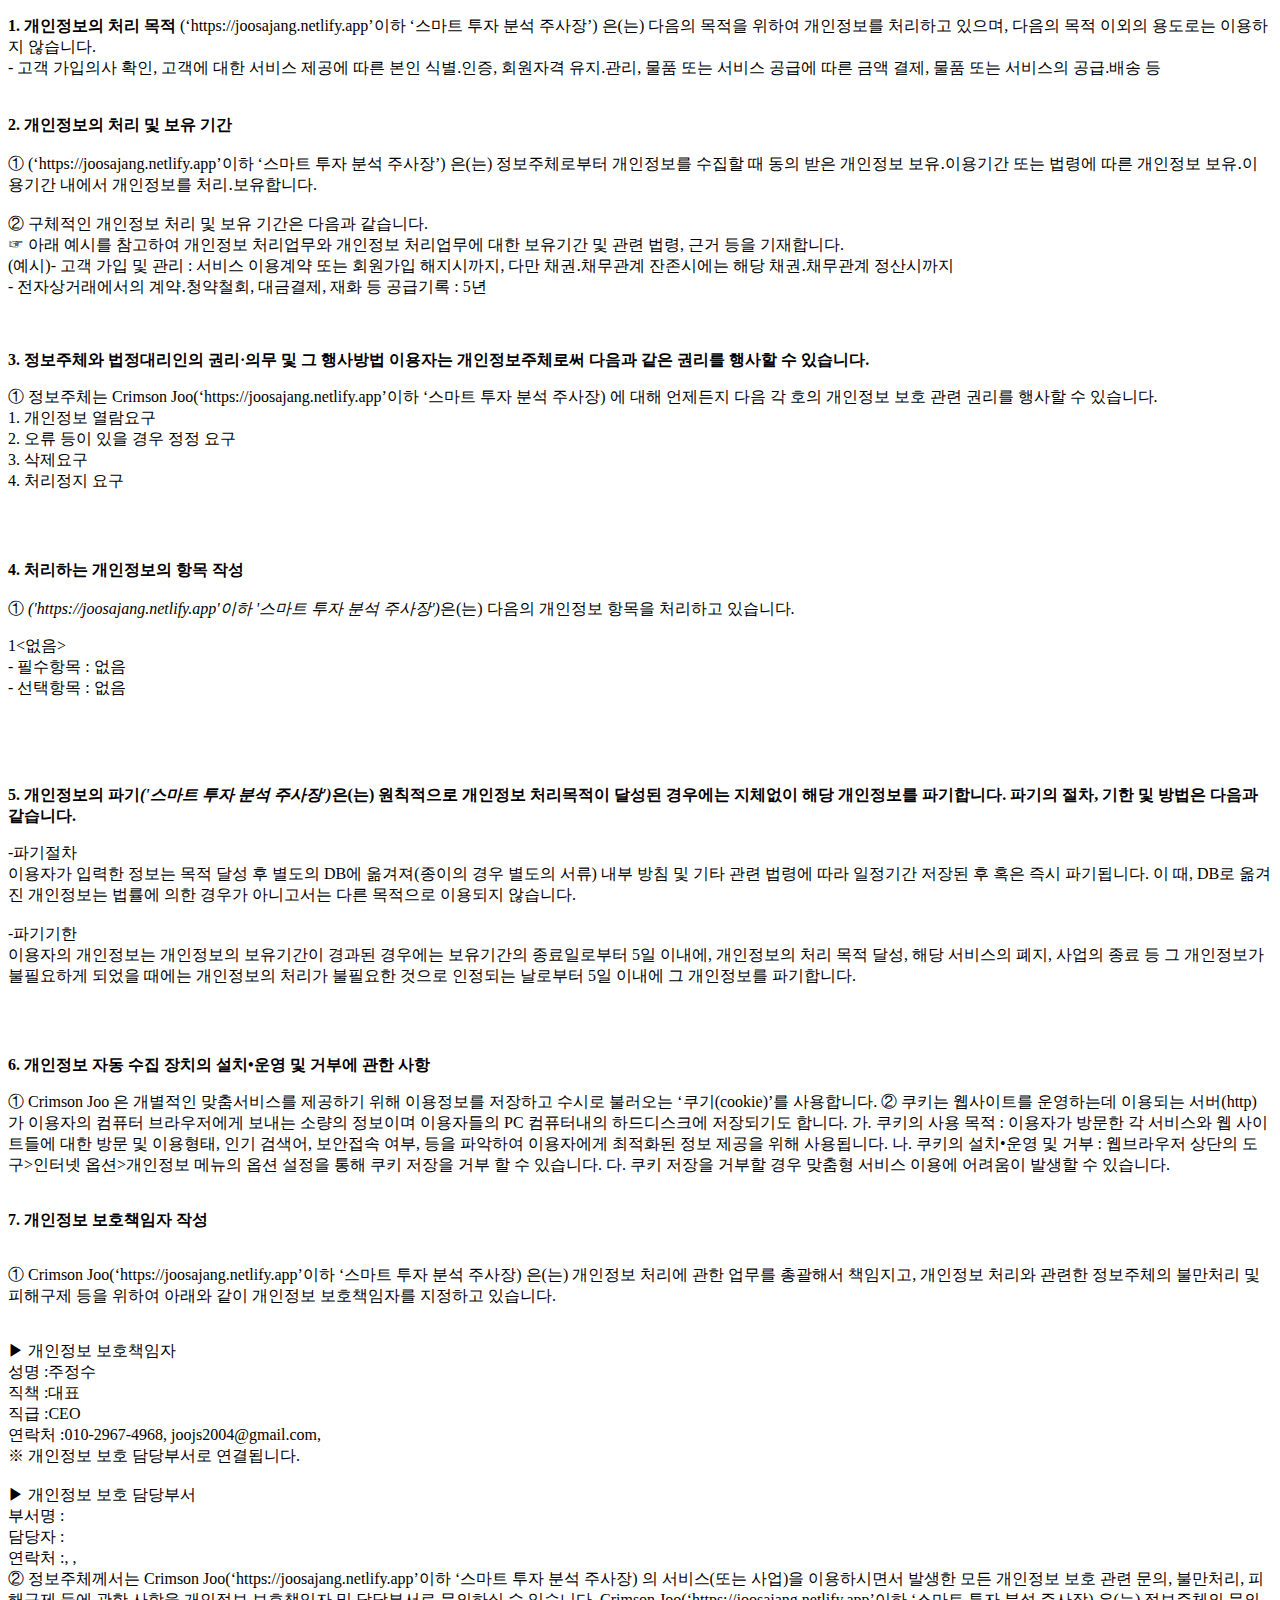
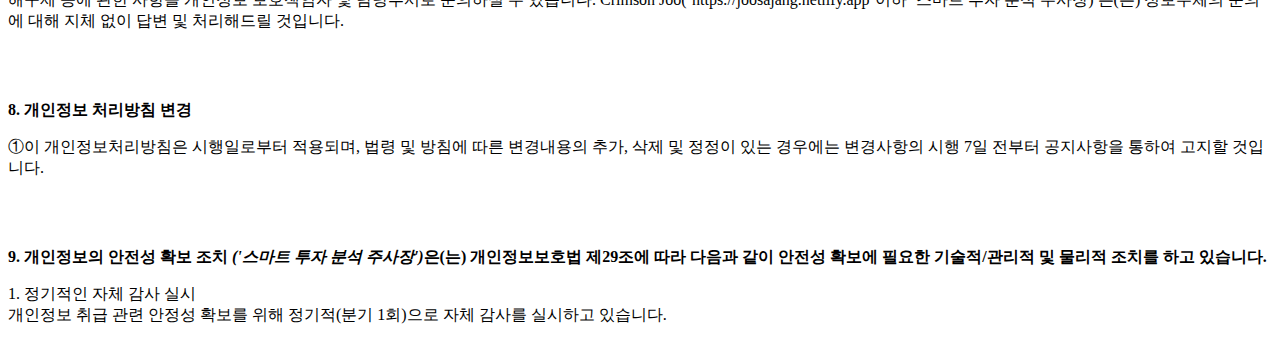
<file: privacy.html>
<!DOCTYPE html PUBLIC "-//W3C//DTD XHTML 1.0 Transitional//EN" "http://www.w3.org/TR/xhtml1/DTD/xhtml1-transitional.dtd">
<html xmlns="http://www.w3.org/1999/xhtml" xml:lang="ko" lang="ko">
<head>
<meta http-equiv="Content-Type" content="text/html; charset=UTF-8">


<title>개인정보처리방침</title>
</head>
<body>
	<p><strong>1. 개인정보의 처리 목적</strong> <Crimson Joo>(‘https://joosajang.netlify.app’이하 ‘스마트 투자 분석 주사장’) 은(는) 다음의 목적을 위하여 개인정보를 처리하고 있으며, 다음의 목적 이외의 용도로는 이용하지 않습니다.</br> - 고객 가입의사 확인, 고객에 대한 서비스 제공에 따른 본인 식별.인증, 회원자격 유지.관리, 물품 또는 서비스 공급에 따른 금액 결제, 물품 또는 서비스의 공급.배송 등</br></br></br><strong>2. 개인정보의 처리 및 보유 기간</strong></br></br>① <Crimson Joo>(‘https://joosajang.netlify.app’이하 ‘스마트 투자 분석 주사장’) 은(는) 정보주체로부터 개인정보를 수집할 때 동의 받은 개인정보 보유․이용기간 또는 법령에 따른 개인정보 보유․이용기간 내에서 개인정보를 처리․보유합니다.</br></br>② 구체적인 개인정보 처리 및 보유 기간은 다음과 같습니다.</br>☞ 아래 예시를 참고하여 개인정보 처리업무와  개인정보 처리업무에 대한 보유기간 및 관련 법령, 근거 등을 기재합니다.</br>(예시)- 고객 가입 및 관리 : 서비스 이용계약 또는 회원가입 해지시까지, 다만 채권․채무관계 잔존시에는 해당 채권․채무관계 정산시까지</br>- 전자상거래에서의 계약․청약철회, 대금결제, 재화 등 공급기록 : 5년 </br></br></br>

<p class="lh6 bs4"><strong>3. 정보주체와 법정대리인의 권리·의무 및 그 행사방법 이용자는 개인정보주체로써 다음과 같은 권리를 행사할 수 있습니다.</strong></p><p class="ls2">① 정보주체는 Crimson Joo(‘https://joosajang.netlify.app’이하 ‘스마트 투자 분석 주사장) 에 대해 언제든지 다음 각 호의 개인정보 보호 관련 권리를 행사할 수 있습니다.</br>1. 개인정보 열람요구</br> 2. 오류 등이 있을 경우 정정 요구</br> 3. 삭제요구</br> 4. 처리정지 요구</p></br></br><p class='lh6 bs4'><strong>4. 처리하는 개인정보의 항목 작성 </strong></br></br> ① <em class="emphasis"><Crimson Joo>('https://joosajang.netlify.app'이하  '스마트 투자 분석 주사장')</em>은(는) 다음의 개인정보 항목을 처리하고 있습니다.</p><p class='ls2'>1<없음></br>- 필수항목 : 없음</br>- 선택항목 : 없음</p></br></br></br><p class='lh6 bs4'><strong>5. 개인정보의 파기<em class="emphasis"><Crimson Joo>('스마트 투자 분석 주사장')</em>은(는) 원칙적으로 개인정보 처리목적이 달성된 경우에는 지체없이 해당 개인정보를 파기합니다. 파기의 절차, 기한 및 방법은 다음과 같습니다.</strong></p><p class='ls2'>-파기절차</br>이용자가 입력한 정보는 목적 달성 후 별도의 DB에 옮겨져(종이의 경우 별도의 서류) 내부 방침 및 기타 관련 법령에 따라 일정기간 저장된 후 혹은 즉시 파기됩니다. 이 때, DB로 옮겨진 개인정보는 법률에 의한 경우가 아니고서는 다른 목적으로 이용되지 않습니다.</br></br>-파기기한</br>이용자의 개인정보는 개인정보의 보유기간이 경과된 경우에는 보유기간의 종료일로부터 5일 이내에, 개인정보의 처리 목적 달성, 해당 서비스의 폐지, 사업의 종료 등 그 개인정보가 불필요하게 되었을 때에는 개인정보의 처리가 불필요한 것으로 인정되는 날로부터 5일 이내에 그 개인정보를 파기합니다.</p><p class='ls2'></p></br></br><p class="lh6 bs4"><strong>6. 개인정보 자동 수집 장치의 설치•운영 및 거부에 관한 사항</strong></p><p class="ls2">① Crimson Joo 은 개별적인 맞춤서비스를 제공하기 위해 이용정보를 저장하고 수시로 불러오는 ‘쿠기(cookie)’를 사용합니다.
② 쿠키는 웹사이트를 운영하는데 이용되는 서버(http)가 이용자의 컴퓨터 브라우저에게 보내는 소량의 정보이며 이용자들의 PC 컴퓨터내의 하드디스크에 저장되기도 합니다.
가. 쿠키의 사용 목적 : 이용자가 방문한 각 서비스와 웹 사이트들에 대한 방문 및 이용형태, 인기 검색어, 보안접속 여부, 등을 파악하여 이용자에게 최적화된 정보 제공을 위해 사용됩니다.
나. 쿠키의 설치•운영 및 거부 : 웹브라우저 상단의 도구>인터넷 옵션>개인정보 메뉴의 옵션 설정을 통해 쿠키 저장을 거부 할 수 있습니다.
다. 쿠키 저장을 거부할 경우 맞춤형 서비스 이용에 어려움이 발생할 수 있습니다.</br></br><p class='lh6 bs4'><strong>7. 개인정보 보호책임자 작성 </strong></p><br/> ①  Crimson Joo(‘https://joosajang.netlify.app’이하 ‘스마트 투자 분석 주사장) 은(는) 개인정보 처리에 관한 업무를 총괄해서 책임지고, 개인정보 처리와 관련한 정보주체의 불만처리 및 피해구제 등을 위하여 아래와 같이 개인정보 보호책임자를 지정하고 있습니다.<p class='ls2'><br/>▶ 개인정보 보호책임자 <br/>성명 :주정수<br/>직책 :대표<br/>직급 :CEO<br/>연락처 :010-2967-4968, joojs2004@gmail.com, <br/>※ 개인정보 보호 담당부서로 연결됩니다.<br/> <br/>▶ 개인정보 보호 담당부서<br/>부서명 :<br/>담당자 :<br/>연락처 :, , <br/>② 정보주체께서는 Crimson Joo(‘https://joosajang.netlify.app’이하 ‘스마트 투자 분석 주사장) 의 서비스(또는 사업)을 이용하시면서 발생한 모든 개인정보 보호 관련 문의, 불만처리, 피해구제 등에 관한 사항을 개인정보 보호책임자 및 담당부서로 문의하실 수 있습니다. Crimson Joo(‘https://joosajang.netlify.app’이하 ‘스마트 투자 분석 주사장) 은(는) 정보주체의 문의에 대해 지체 없이 답변 및 처리해드릴 것입니다.</p></br></br><p class='lh6 bs4'><strong>8. 개인정보 처리방침 변경 </strong></p><p>①이 개인정보처리방침은 시행일로부터 적용되며, 법령 및 방침에 따른 변경내용의 추가, 삭제 및 정정이 있는 경우에는 변경사항의 시행 7일 전부터 공지사항을 통하여 고지할 것입니다.</p></br></br><p class='lh6 bs4'><strong>9. 개인정보의 안전성 확보 조치 <em class="emphasis"><Crimson Joo>('스마트 투자 분석 주사장')</em>은(는) 개인정보보호법 제29조에 따라 다음과 같이 안전성 확보에 필요한 기술적/관리적 및 물리적 조치를 하고 있습니다.</strong></p><p class='ls2'>1. 정기적인 자체 감사 실시</br> 개인정보 취급 관련 안정성 확보를 위해 정기적(분기 1회)으로 자체 감사를 실시하고 있습니다.</br></br></p></p>
</body>
</html>
</file>
